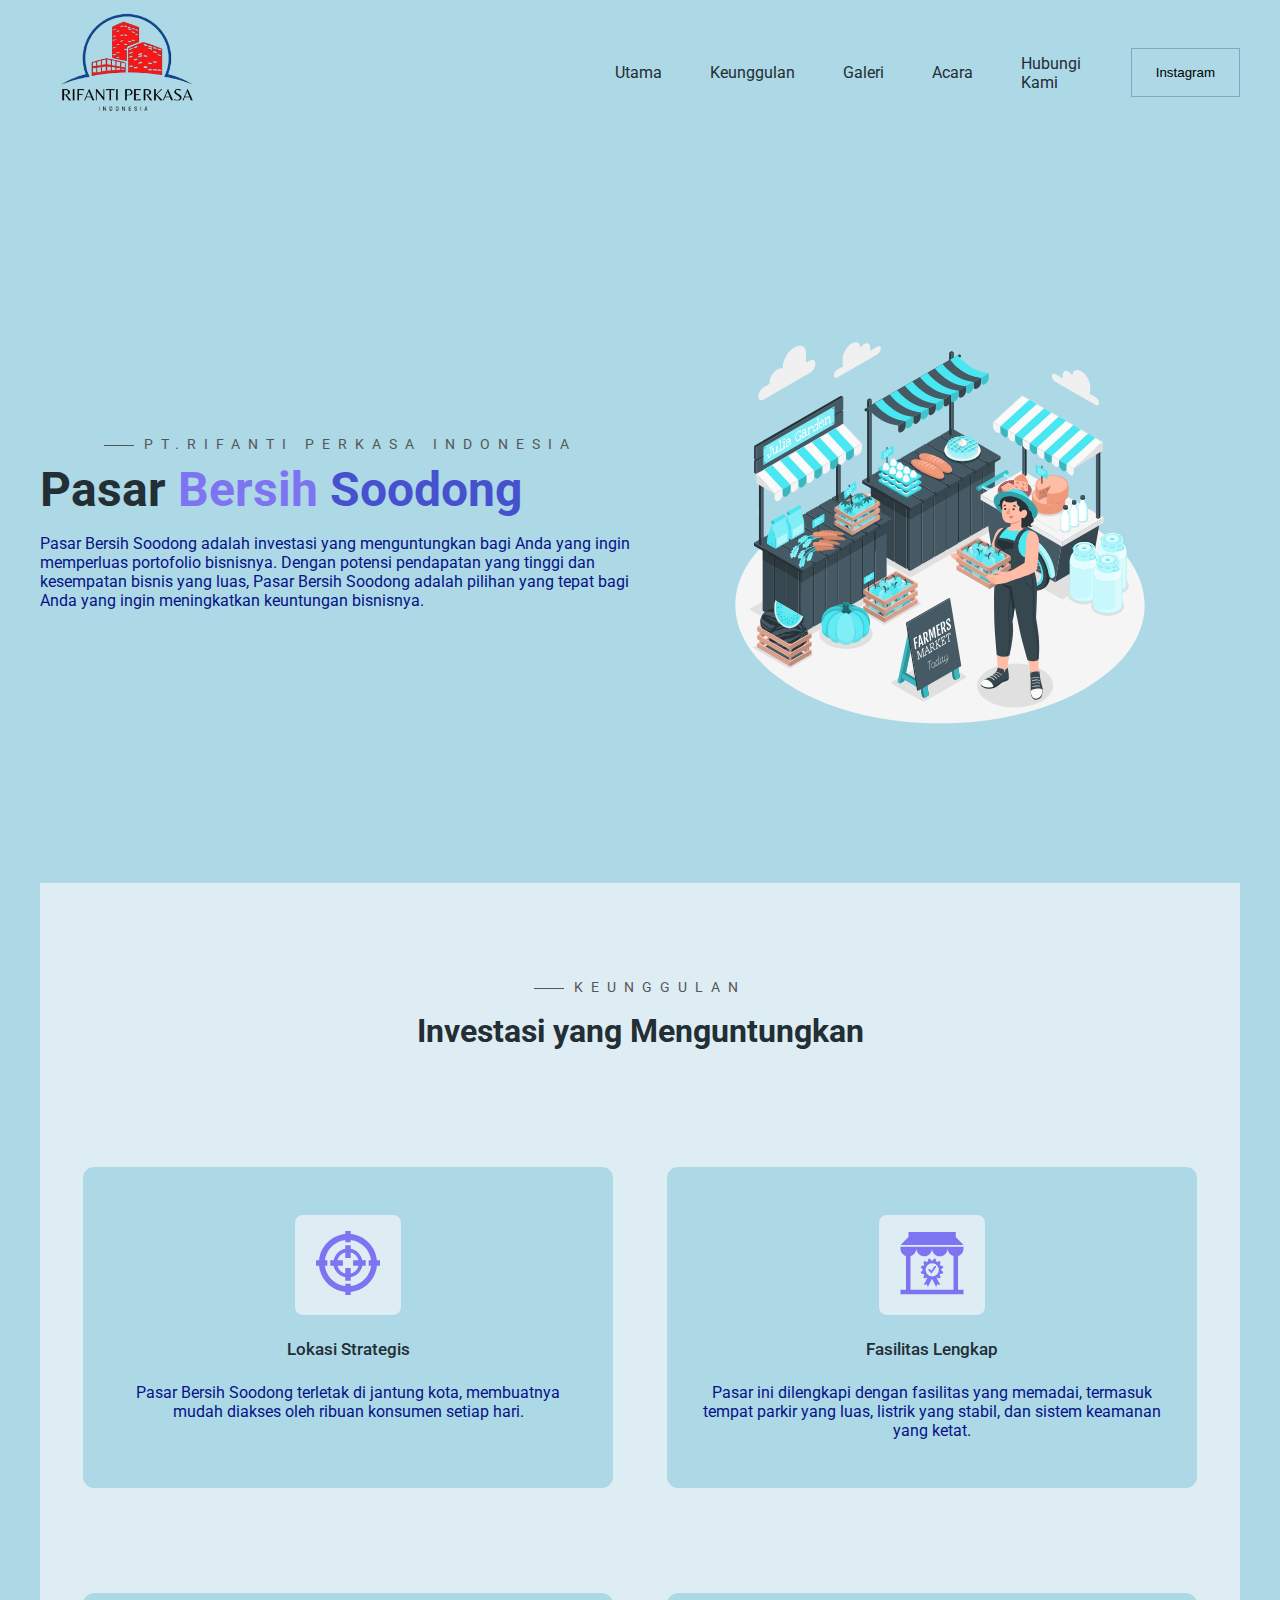
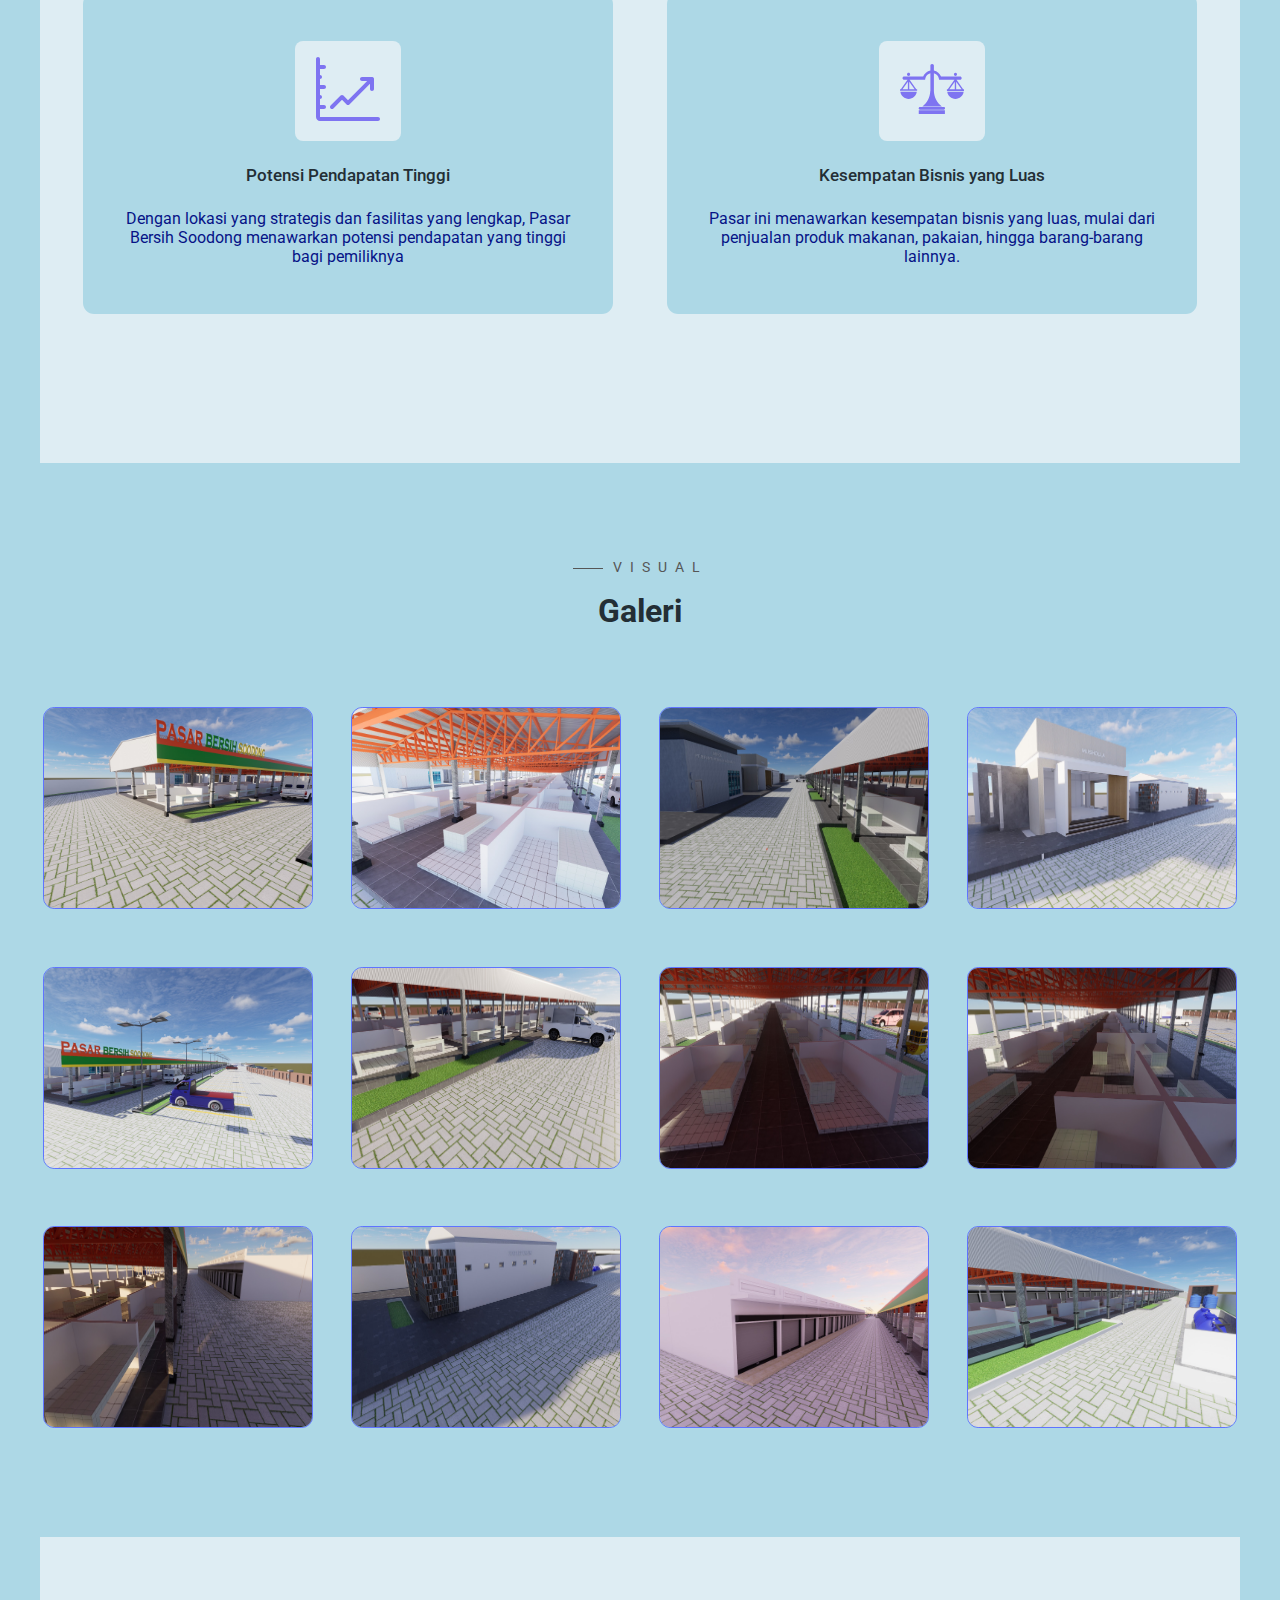
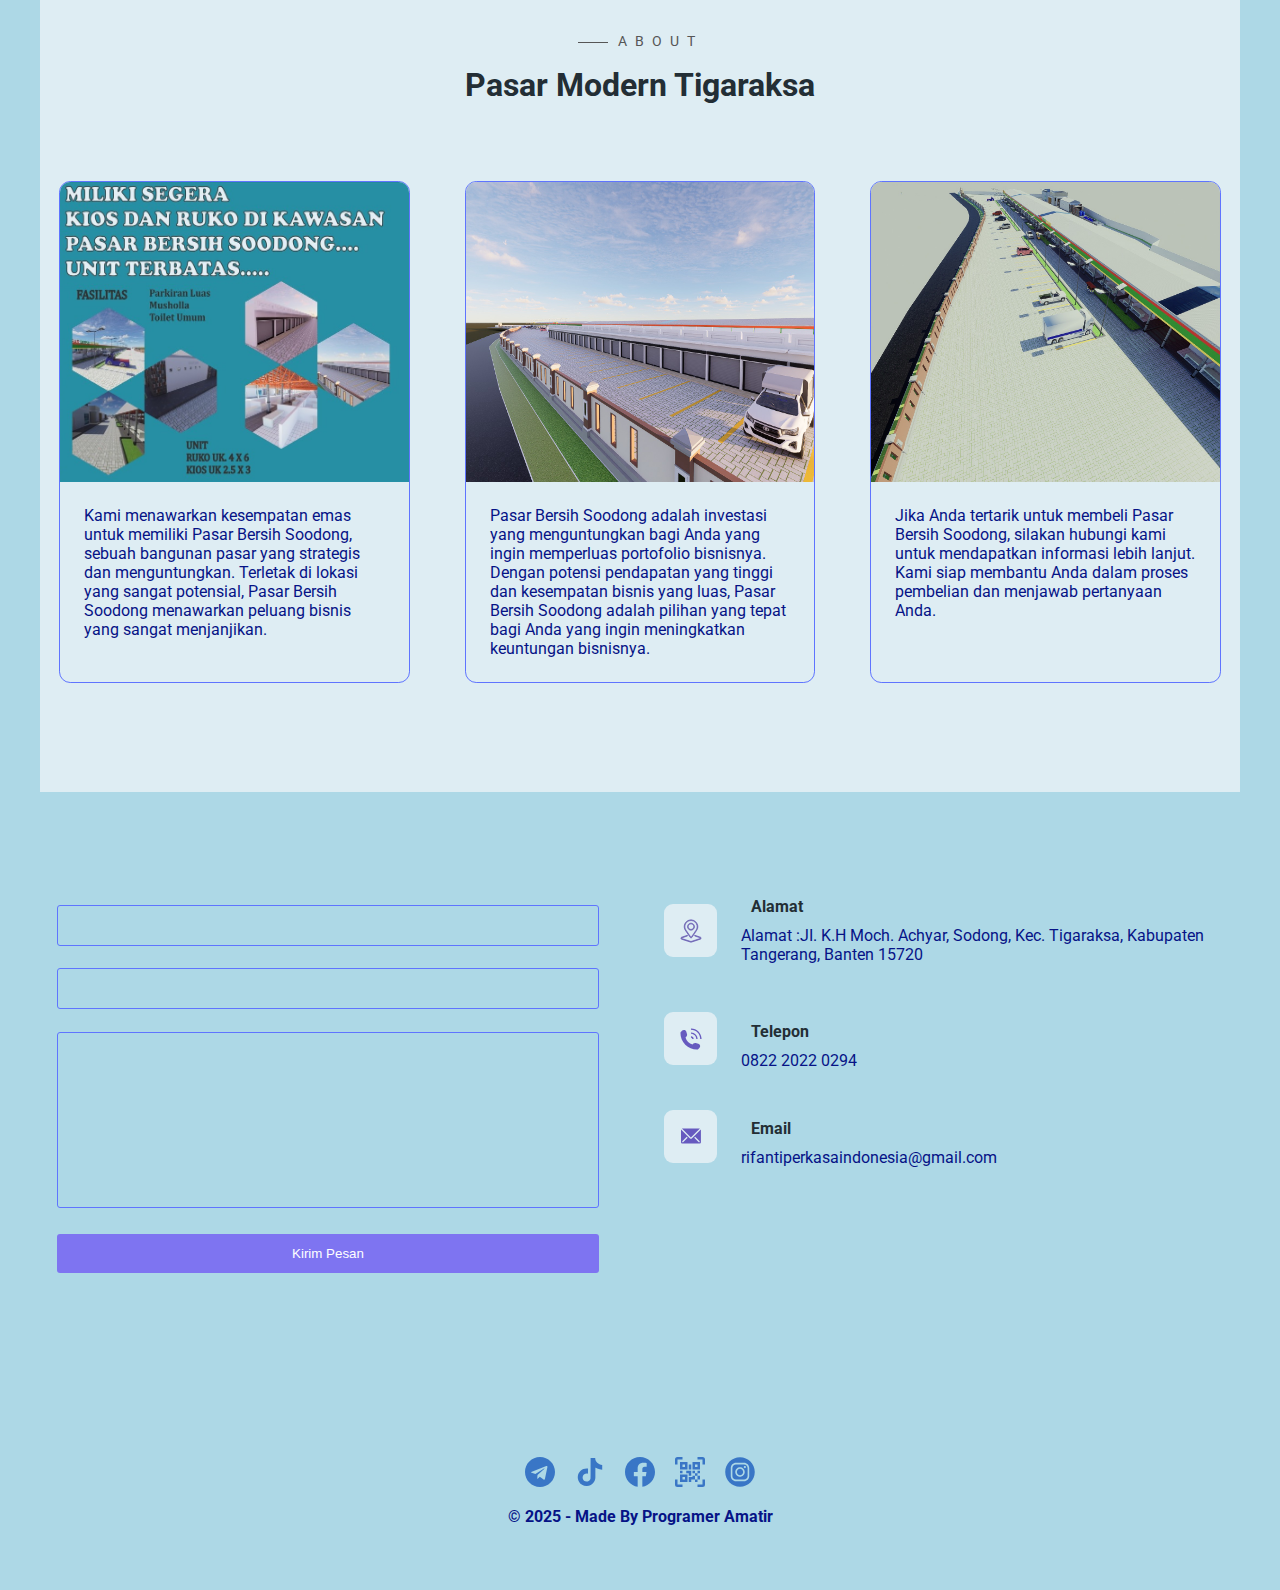
<file: index.html>
<!DOCTYPE html>
<html lang="en">

<head>
    <meta charset="UTF-8">
    <meta name="viewport" content="width=device-width, initial-scale=1.0">
    <meta http-equiv="X-UA-Compatible" content="IE=edge">
    <title>Rebuild</title>
    <link rel="stylesheet" href="styles/style.css">
    <link rel="stylesheet" href="styles/responsive.css">

    <link rel="preconnect" href="https://fonts.googleapis.com">
    <link rel="preconnect" href="https://fonts.gstatic.com" crossorigin>
    <link href="https://fonts.googleapis.com/css2?family=Roboto+Slab:wght@600&display=swap" rel="stylesheet">
</head>

<body>

    <!-- header -->

    <div class="main-container">
        <div class="nav">
            <div class="logo">
                <a href="">
                    <img src="images/logo_pmt.png" alt="">
                </a>
            </div>
            <nav class="menu">
                <ul>
                    <li><a href="#hero">Utama</a></li>
                    <li><a href="#services">Keunggulan</a></li>
                    <li><a href="#portfolios">Galeri</a></li>
                    <li><a href="#skills">Acara</a></li>
                    <li><a href="#contact">Hubungi Kami</a></li>
                    <li><a href="https://www.instagram.com/pencari_infooooo/" target="_blank"><button
                                class="btn">Instagram</button></a></li>

                </ul>
            </nav>

            <div class="burger">
                <div class="line-1"></div>
                <div class="line-2"></div>
                <div class="line-3"></div>
            </div>
        </div>
        <!-- Ahir header -->

        <!-- hero -->
        <section id="hero">
            <div class="hero-left">
                <h5 class="pre-title"> PT.Rifanti Perkasa Indonesia </h5>
                <h1 class="hero-name">Pasar <span class="sub-hero-name">Bersih</span> <span
                        class="sub-hero-name2">Soodong</span></h1>
                <p>
                    Pasar Bersih Soodong adalah investasi yang menguntungkan bagi Anda yang ingin memperluas
                    portofolio bisnisnya. Dengan potensi pendapatan yang tinggi dan kesempatan bisnis yang luas, Pasar
                    Bersih
                    Soodong adalah pilihan yang tepat bagi Anda yang ingin meningkatkan keuntungan bisnisnya.
                </p>
            </div>
            <div class="hero-right">
                <img src="images/market-amico.svg" alt="">
            </div>
        </section>

        <!-- hero -->

        <!-- Services -->
        <section id="services">
            <div class="services main-container">
                <h3 class="pre-title">Keunggulan</h3>
                <h1 class="section-title services-title">Investasi yang Menguntungkan</h1>

                <div class="grid-3">
                    <div class="service">
                        <div class="service-icon">
                            <svg height="64px" width="64px" version="1.1" id="_x32_" xmlns="http://www.w3.org/2000/svg"
                                xmlns:xlink="http://www.w3.org/1999/xlink" viewBox="0 0 512 512" xml:space="preserve"
                                fill="#7e74f1">
                                <g id="SVGRepo_bgCarrier" stroke-width="0"></g>
                                <g id="SVGRepo_tracerCarrier" stroke-linecap="round" stroke-linejoin="round"></g>
                                <g id="SVGRepo_iconCarrier">
                                    <style type="text/css">
                                        .st0 {
                                            fill: #7e74f1;
                                        }
                                    </style>
                                    <g>
                                        <path class="st0"
                                            d="M277.785,370.582c46.892-8.902,83.894-45.906,92.797-92.797h27.422v-43.574h-27.422 c-8.9-46.894-45.902-83.894-92.797-92.797v-27.422h-43.574v27.426c-46.89,8.898-83.894,45.902-92.795,92.793h-27.422v43.574h27.424 c8.9,46.89,45.902,83.894,92.793,92.793v27.426h43.574V370.582z M234.211,296.934v43.859c-30.822-7.93-55.078-32.184-63.008-63.008 h43.859v-43.574h-43.859c7.93-30.824,32.184-55.078,63.008-63.008v43.859h43.574v-43.859c30.824,7.93,55.08,32.184,63.01,63.008 h-43.859v43.574h43.857c-7.93,30.824-32.185,55.078-63.008,63.008v-43.859H234.211z">
                                        </path>
                                        <path class="st0"
                                            d="M487.344,234.211C476.988,123.426,388.57,35.008,277.785,24.656V0h-43.574v24.656 C123.426,35.008,35.01,123.426,24.656,234.211H0v43.574h24.656C35.01,388.57,123.426,476.988,234.211,487.34V512h43.574v-24.66 c110.785-10.352,199.203-98.77,209.558-209.555H512v-43.574H487.344z M234.211,421.219v19.668 C148.924,430.898,81.1,363.074,71.109,277.785h19.67v-43.574h-19.67c9.99-85.289,77.815-153.113,163.102-163.102v19.668h43.574 V71.109c85.289,9.988,153.113,77.813,163.104,163.102h-19.67v43.574h19.67c-9.99,85.289-77.814,153.113-163.104,163.102v-19.668 H234.211z">
                                        </path>
                                    </g>
                                </g>
                            </svg>
                        </div>
                        <h4>Lokasi Strategis</h4>
                        <p>
                            Pasar Bersih Soodong terletak di jantung kota, membuatnya
                            mudah diakses oleh ribuan konsumen setiap hari.
                        </p>
                    </div>

                    <div class="service">
                        <div class="service-icon">
                            <svg fill="#7e74f1" version="1.1" id="Layer_1" xmlns="http://www.w3.org/2000/svg"
                                xmlns:xlink="http://www.w3.org/1999/xlink" width="64px" height="64px"
                                viewBox="0 0 256 253" enable-background="new 0 0 256 253" xml:space="preserve">
                                <g id="SVGRepo_bgCarrier" stroke-width="0"></g>
                                <g id="SVGRepo_tracerCarrier" stroke-linecap="round" stroke-linejoin="round"></g>
                                <g id="SVGRepo_iconCarrier">
                                    <path
                                        d="M143.913,143.858l-18.104,25.013l-11.577-12.578c-1.286-1.429-1.239-3.573,0.143-4.955c1.429-1.286,3.573-1.239,4.955,0.143 l5.86,6.337l13.054-18.009c1.143-1.525,3.287-1.953,4.907-0.81C144.675,140.094,145.056,142.333,143.913,143.858z M171.451,161.486 c2.382,2.287,1.286,6.289-1.858,7.051l-10.958,2.811l3.097,10.863c0.858,3.144-2.096,6.051-5.193,5.193l-10.672-3.049l15.246,30.349 l-12.721-3.621l-3.526,11.768L128,189.214l-16.866,33.636l-3.526-11.768l-12.721,3.621l15.246-30.349l-10.672,3.049 c-3.144,0.858-6.051-2.096-5.193-5.193l3.097-10.863l-10.958-2.811c-3.144-0.762-4.24-4.764-1.858-7.051l8.004-7.861l-8.052-7.861 c-2.382-2.287-1.286-6.289,1.858-7.051l10.958-2.811l-3.097-10.863c-0.858-3.144,2.096-6.051,5.193-5.193l10.863,3.097l2.811-10.958 c0.762-3.144,4.86-4.193,7.051-1.858l7.861,8.099l7.861-8.099c2.239-2.382,6.289-1.239,7.051,1.858l2.811,10.958l10.863-3.097 c3.144-0.858,6.051,2.096,5.193,5.193l-3.097,10.863l10.958,2.811c3.144,0.762,4.24,4.764,1.858,7.051l-8.052,7.861L171.451,161.486 z M155.3,153.624c0-14.579-11.863-26.347-26.347-26.347c-14.579,0-26.347,11.816-26.347,26.394s11.768,26.347,26.347,26.347 S155.3,168.203,155.3,153.624z M2,69c0,13.678,9.625,25.302,22,29.576V233H2v18h252v-18h-22V98.554 c12.89-3.945,21.699-15.396,22-29.554v-8H2V69z M65.29,68.346c0,6.477,6.755,31.47,31.727,31.47 c21.689,0,31.202-19.615,31.202-31.47c0,11.052,7.41,31.447,31.464,31.447c21.733,0,31.363-20.999,31.363-31.447 c0,14.425,9.726,26.416,22.954,30.154V233H42V98.594C55.402,94.966,65.29,82.895,65.29,68.346z M222.832,22H223V2H34v20L2,54h252 L222.832,22z">
                                    </path>
                                </g>
                            </svg>
                        </div>
                        <h4>Fasilitas Lengkap</h4>
                        <p>
                            Pasar ini dilengkapi dengan fasilitas yang memadai, termasuk
                            tempat parkir yang luas, listrik yang stabil, dan sistem keamanan yang ketat.
                        </p>
                    </div>
                </div>

                <div class="grid-3">
                    <div class="service">
                        <div class="service-icon">
                            <svg fill="#7e74f1" version="1.1" id="Ebene_1" xmlns="http://www.w3.org/2000/svg"
                                xmlns:xlink="http://www.w3.org/1999/xlink" width="64px" height="64px"
                                viewBox="0 0 64 64" enable-background="new 0 0 64 64" xml:space="preserve">
                                <g id="SVGRepo_bgCarrier" stroke-width="0"></g>
                                <g id="SVGRepo_tracerCarrier" stroke-linecap="round" stroke-linejoin="round"></g>
                                <g id="SVGRepo_iconCarrier">
                                    <g>
                                        <path
                                            d="M62,60H4v-8h4c1.104,0,2-0.896,2-2s-0.896-2-2-2H4v-6c1.104,0,2-0.896,2-2s-0.896-2-2-2v-6h4c1.104,0,2-0.896,2-2 s-0.896-2-2-2H4v-6c1.104,0,2-0.896,2-2s-0.896-2-2-2v-6h4c1.104,0,2-0.896,2-2S9.104,8,8,8H4V2c0-1.104-0.896-2-2-2S0,0.896,0,2 v58c0,2.206,1.794,4,4,4h58c1.104,0,2-0.896,2-2S63.104,60,62,60z">
                                        </path>
                                        <path
                                            d="M56,34c1.104,0,2-0.896,2-2V22c0-0.131-0.014-0.263-0.039-0.392c-0.013-0.06-0.035-0.115-0.052-0.173 c-0.02-0.067-0.035-0.135-0.062-0.2c-0.029-0.068-0.068-0.131-0.104-0.195c-0.027-0.05-0.049-0.102-0.08-0.148 c-0.147-0.22-0.336-0.408-0.556-0.556c-0.047-0.031-0.099-0.053-0.148-0.08c-0.064-0.035-0.127-0.074-0.195-0.104 c-0.065-0.026-0.133-0.042-0.2-0.062c-0.058-0.017-0.113-0.039-0.173-0.052C56.263,20.014,56.131,20,56,20H46c-1.104,0-2,0.896-2,2 s0.896,2,2,2h5.172L32,43.172l-4.586-4.586c-0.781-0.781-2.047-0.781-2.828,0l-10,10c-0.781,0.781-0.781,2.047,0,2.828 C14.977,51.805,15.488,52,16,52s1.023-0.195,1.414-0.586L26,42.828l4.586,4.586c0.781,0.781,2.047,0.781,2.828,0L54,26.828V32 C54,33.104,54.896,34,56,34z">
                                        </path>
                                    </g>
                                </g>
                            </svg>
                        </div>
                        <h4>Potensi Pendapatan Tinggi</h4>
                        <p>
                            Dengan lokasi yang strategis dan fasilitas yang lengkap, Pasar Bersih Soodong
                            menawarkan potensi pendapatan yang tinggi bagi pemiliknya
                        </p>
                    </div>

                    <div class="service">
                        <div class="service-icon">
                            <svg width="64px" height="64px" viewBox="0 -143 1310 1310" fill="#7e74f1" class="icon"
                                version="1.1" xmlns="http://www.w3.org/2000/svg">
                                <g id="SVGRepo_bgCarrier" stroke-width="0"></g>
                                <g id="SVGRepo_tracerCarrier" stroke-linecap="round" stroke-linejoin="round"></g>
                                <g id="SVGRepo_iconCarrier">
                                    <path
                                        d="M64 672c32.42752 28.16 69.97248 42.24 112.64 42.24s79.78752-14.08 111.36-42.24S337.92 608.42752 343.04 565.76H7.68c5.12 42.66752 23.89248 78.08 56.32 106.24zM896 880.64H407.04c-6.82752 0-12.8 2.56-17.92 7.68s-7.68 11.52-7.68 19.2 2.56 14.08 7.68 19.2 11.09248 7.68 17.92 7.68h488.96c17.06752 0 25.6-8.96 25.6-26.88s-8.53248-26.88-25.6-26.88zM384 947.2h535.04v76.8H384zM1022.72 672c31.57248 28.16 68.69248 42.24 111.36 42.24s80.21248-14.08 112.64-42.24 51.2-63.57248 56.32-106.24H967.68c5.12 42.66752 23.46752 78.08 55.04 106.24zM1292.8 514.56l-135.68-189.44h71.68c10.24 0 18.34752-3.41248 24.32-10.24s8.96-14.50752 8.96-23.04-2.98752-16.21248-8.96-23.04-14.08-10.24-24.32-10.24H839.68c-11.94752-30.72-30.72-57.6-56.32-80.64S727.89248 140.8 693.76 135.68V33.28c0-8.53248-3.41248-16.21248-10.24-23.04s-14.50752-10.24-23.04-10.24h-7.68c-8.53504 0-15.79008 3.41248-21.76 10.24-5.97248 6.82752-8.96 14.50752-8.96 23.04v102.4c-34.13248 5.12-64.42752 19.2-90.88 42.24S485.54752 227.84 473.6 258.56H84.48c-8.53248 0-16.21248 3.41248-23.04 10.24s-10.24 14.50752-10.24 23.04 3.41248 16.21248 10.24 23.04 14.50752 10.24 23.04 10.24h69.12L17.92 514.56H0v33.28h350.72v-33.28h-17.92l-135.68-189.44h317.44c0-6.82752 0.85248-14.50752 2.56-23.04 1.70752-3.41248 2.56-5.97248 2.56-7.68 5.12-25.6 17.06752-47.78752 35.84-66.56s40.96-31.57248 66.56-38.4v360.96h-2.56c-1.70752 64.85248-17.06752 125.44-46.08 181.76s-67.41248 101.54752-115.2 135.68h399.36c-49.49248-34.13248-88.74752-79.36-117.76-135.68s-44.37248-116.90752-46.08-181.76V189.44c23.89504 6.82752 45.23008 19.62752 64 38.4 18.77248 18.77248 30.72 40.96 35.84 66.56 1.70752 1.70752 2.56 4.26752 2.56 7.68 1.70752 8.53248 2.56 16.21248 2.56 23.04h314.88l-135.68 189.44h-17.92v35.84h350.72v-35.84h-17.92z m-1131.52 0H51.2l110.08-151.04v151.04z m138.24 0H189.44v-151.04l110.08 151.04z m821.76 0h-110.08l110.08-151.04v151.04z m28.16 0v-151.04l110.08 151.04h-110.08zM175.36 245.76c9.38752 0 17.06752-2.98752 23.04-8.96s8.96-13.65248 8.96-23.04-2.98752-17.06752-8.96-23.04-13.65248-8.96-23.04-8.96-17.06752 2.98752-23.04 8.96-8.96 13.65248-8.96 23.04 2.98752 17.06752 8.96 23.04 13.65248 8.96 23.04 8.96zM1135.36 245.76c9.38752 0 17.06752-3.41248 23.04-10.24s8.96-14.50752 8.96-23.04-2.98752-16.21248-8.96-23.04-13.65248-10.24-23.04-10.24-17.06752 3.41248-23.04 10.24-8.96 14.50752-8.96 23.04 2.98752 16.21248 8.96 23.04 13.65248 10.24 23.04 10.24z">
                                    </path>
                                </g>
                            </svg>
                        </div>
                        <h4>Kesempatan Bisnis yang Luas</h4>
                        <p>
                            Pasar ini menawarkan kesempatan bisnis yang luas,
                            mulai dari penjualan produk makanan, pakaian, hingga barang-barang lainnya.
                        </p>
                    </div>
                </div>
            </div>
        </section>
        <!-- End Services -->

        <!-- Products -->
        <section id="portfolios">
            <div class="portfolios main-container">
                <h3 class="pre-title">Visual</h3>
                <h1 class="section-title">Galeri</h1>

                <div class="grid-3">
                    <div class="portfolio">
                        <div class="portfolio-cover">
                            <img src="./images/pasar1.jpeg" alt="Produk1">
                        </div>
                    </div>

                    <div class="portfolio">
                        <div class="portfolio-cover">
                            <img src="./images/pasar2.jpeg" alt="Produk1">
                        </div>
                    </div>

                    <div class="portfolio">
                        <div class="portfolio-cover">
                            <img src="./images/pasar3.jpeg" alt="Produk1">
                        </div>
                    </div>

                    <div class="portfolio">
                        <div class="portfolio-cover">
                            <img src="./images/pasar4.jpeg" alt="Produk1">
                        </div>
                    </div>

                    <div class="portfolio">
                        <div class="portfolio-cover">
                            <img src="./images/pasar5.jpeg" alt="Produk1">
                        </div>
                    </div>

                    <div class="portfolio">
                        <div class="portfolio-cover">
                            <img src="./images/pasar6.jpeg" alt="Produk1">
                        </div>
                    </div>

                    <div class="portfolio">
                        <div class="portfolio-cover">
                            <img src="./images/pasar7.jpeg" alt="Produk1">
                        </div>
                    </div>

                    <div class="portfolio">
                        <div class="portfolio-cover">
                            <img src="./images/pasar8.jpeg" alt="Produk1">
                        </div>
                    </div>

                    <div class="portfolio">
                        <div class="portfolio-cover">
                            <img src="./images/pasar9.jpeg" alt="Produk1">
                        </div>
                    </div>

                    <div class="portfolio">
                        <div class="portfolio-cover">
                            <img src="./images/pasar10.jpeg" alt="Produk1">
                        </div>
                    </div>

                    <div class="portfolio">
                        <div class="portfolio-cover">
                            <img src="./images/pasar11.jpeg" alt="Produk1">
                        </div>
                    </div>

                    <div class="portfolio">
                        <div class="portfolio-cover">
                            <img src="./images/pasar12.jpeg" alt="Produk1">
                        </div>
                    </div>
                </div>
            </div>

        </section>

        <!-- End of products -->

        <!-- Skill -->


        <!-- Products -->
        <section id="portfolios2"> 
            <div class="portfolios main-container">
                <h3 class="pre-title">About</h3>
                <h1 class="section-title">Pasar Modern Tigaraksa</h1>
                
                <div class="grid-3-2">
                    <div class="portfolio-2">
                        <div class="portfolio-cover-2">
                            <img src="./images/tambahan.jpeg" alt="Produk1">
                        </div>
        
                        <div class="portfolio-info-2">
                            <p>
                                Kami menawarkan kesempatan emas untuk memiliki Pasar Bersih Soodong, sebuah bangunan pasar yang strategis dan menguntungkan. Terletak di lokasi yang sangat potensial, 
                                Pasar Bersih Soodong menawarkan peluang bisnis yang sangat menjanjikan.
                            </p>
                        </div>
                    </div>

                    <div class="portfolio-2">
                        <div class="portfolio-cover-2">
                            <img src="./images/pasar13.jpeg" alt="Produk1">
                        </div>
        
                        <div class="portfolio-info-2">
                            <p>
                                Pasar Bersih Soodong adalah investasi yang menguntungkan bagi Anda yang ingin memperluas portofolio 
                                bisnisnya. Dengan potensi pendapatan yang tinggi dan kesempatan bisnis yang luas, Pasar Bersih
                                 Soodong adalah pilihan yang tepat bagi Anda yang ingin meningkatkan keuntungan bisnisnya.
                            </p>
                        </div>
                    </div>

                    <div class="portfolio-2">
                        <div class="portfolio-cover-2">
                            <img src="./images/pasar14.jpeg" alt="Produk1">
                        </div>
        
                        <div class="portfolio-info-2">
                            <p>
                                Jika Anda tertarik untuk membeli Pasar Bersih Soodong, silakan hubungi kami untuk mendapatkan informasi lebih 
                                lanjut. Kami siap membantu Anda dalam proses pembelian dan menjawab pertanyaan Anda.
                            </p>
                        </div>
                    </div>
                </div>
            </div>
        
        </section>
        <!-- End of skill -->

        <!-- Kontak -->

        <section id="contact">
            <div class="contact main-container">
                <div class="contact-left">
                    <form class="contact-form" action="https://formspree.io/f/xeoovory" method="post">
                        <div>
                            <input type="text" placeholder="Nama" name="name">
                        </div>
                        <div>
                            <input type="email" id="email" placeholder="Email" name="email">
                        </div>
                        <div>
                            <textarea name="message" id="message" placeholder="Kritik dan saran" cols="30"
                                rows="10"></textarea>
                        </div>
                        <div>
                            <button class="btn-submit">Kirim Pesan</button>
                        </div>
                    </form>
                </div>
                <div class="contact-right">
                    <div class="contact-item">
                        <a
                            href="https://maps.app.goo.gl/ip39zD3ounaMBzPi8">
                            <div class="contact-item-icon lokasi">
                                <svg version="1.1" id="Layer_1" xmlns="http://www.w3.org/2000/svg"
                                    xmlns:xlink="http://www.w3.org/1999/xlink" width="30px" height="30px"
                                    viewBox="-6.96 -6.96 42.92 42.92" enable-background="new 0 0 29 32"
                                    xml:space="preserve" fill="#665abf" stroke="#665abf">
                                    <g id="SVGRepo_bgCarrier" stroke-width="0"></g>
                                    <g id="SVGRepo_tracerCarrier" stroke-linecap="round" stroke-linejoin="round"></g>
                                    <g id="SVGRepo_iconCarrier">
                                        <g>
                                            <path fill="#808184"
                                                d="M1.045,27.731l13.303,4.245C14.397,31.992,14.449,32,14.5,32c0.053,0,0.106-0.009,0.157-0.025l13.312-4.407 C28.595,27.36,29,26.803,29,26.145s-0.404-1.218-1.03-1.425l-7.733-2.56c-0.264-0.09-0.545,0.056-0.632,0.317 c-0.087,0.263,0.055,0.545,0.317,0.632l7.733,2.56C27.975,25.775,28,26.06,28,26.145c0,0.084-0.025,0.368-0.344,0.474 l-13.159,4.356L1.35,26.778C1.029,26.676,1.001,26.392,1,26.307c-0.001-0.084,0.021-0.368,0.339-0.478l8.028-2.753 c0.261-0.089,0.4-0.374,0.311-0.635c-0.09-0.262-0.375-0.401-0.635-0.311l-8.028,2.753C0.392,25.097-0.007,25.659,0,26.317 S0.417,27.53,1.045,27.731z">
                                            </path>
                                            <path fill="#808184"
                                                d="M15.679,0.063C9.81-0.595,4.817,3.982,4.817,9.705c0,2.24,0.729,4.23,2.355,6.442l6.31,9.121 c0.249,0.359,0.658,0.574,1.096,0.574h0c0.441,0,0.853-0.218,1.098-0.577l4.173-5.993l2.344-3.568 c1.655-2.094,2.361-4.718,1.988-7.388C23.581,4.022,20.005,0.551,15.679,0.063z M21.382,15.12l-2.362,3.592l-4.168,5.986 c-0.089,0.13-0.222,0.145-0.274,0.145s-0.185-0.014-0.274-0.143l-6.318-9.133c-1.5-2.041-2.169-3.85-2.169-5.862 C5.817,4.905,9.734,1,14.548,1c0.335,0,0.675,0.019,1.018,0.058c3.88,0.437,7.086,3.548,7.624,7.397 C23.525,10.852,22.892,13.206,21.382,15.12z">
                                            </path>
                                            <path fill="#808184"
                                                d="M14.497,4.705c-2.757,0-5,2.243-5,5s2.243,5,5,5s5-2.243,5-5S17.253,4.705,14.497,4.705z M14.497,13.705 c-2.206,0-4-1.794-4-4s1.794-4,4-4s4,1.794,4,4S16.702,13.705,14.497,13.705z">
                                            </path>
                                        </g>
                                    </g>
                                </svg>
                            </div>
                        </a>
                        <div class="contact-item-detail">
                            <h4>Alamat</h4>
                            <p>Alamat :JI. K.H Moch. Achyar, Sodong, Kec. Tigaraksa, Kabupaten Tangerang, Banten 15720</p>
                        </div>
                    </div>

                    <div class="contact-item">
                        <a href="https://wa.me/+6282220220294">
                            <div class="contact-item-icon">
                                <svg width="30px" height="30px" viewBox="-215.04 -215.04 1454.08 1454.08" fill="#665abf"
                                    class="icon" version="1.1" xmlns="http://www.w3.org/2000/svg" stroke="#665abf">
                                    <g id="SVGRepo_bgCarrier" stroke-width="0"></g>
                                    <g id="SVGRepo_tracerCarrier" stroke-linecap="round" stroke-linejoin="round"></g>
                                    <g id="SVGRepo_iconCarrier">
                                        <path
                                            d="M924.979758 936.411451l-67.87396 67.873961c-12.125993 12.061993-47.623972 19.685988-48.685972 19.685988-214.869874 1.811999-421.737753-82.557952-573.765663-234.617863C82.192252 636.919627-2.273699 429.237748 0.0703 213.743875c0-0.126 7.781995-34.62398 19.875988-46.623973L87.820249 99.183942c24.905985-24.873985 72.589957-36.123979 105.995937-24.999985l14.311992 4.811997c33.40598 11.123993 68.30996 47.997972 77.559955 81.933952l34.18598 125.433926c9.279995 33.99998-3.187998 82.371952-28.061984 107.245937l-45.373973 45.373974c44.499974 164.933903 173.837898 294.243828 338.677801 338.803801l45.373974-45.373973c24.875985-24.875985 73.373957-37.311978 107.373937-28.061984l125.433926 34.24998c33.87398 9.187995 70.747959 44.059974 81.935952 77.495955l4.749997 14.311991c11.119993 33.44198-0.128 81.127952-25.003985 106.001938zM575.989963 511.9857h63.997962c0-70.685959-57.309966-127.995925-127.995925-127.995925v63.997963c35.279979 0 63.997963 28.747983 63.997963 63.997962z m255.99185 0c0-176.745896-143.245916-319.991813-319.989813-319.991812v63.999962c141.183917 0 255.99185 114.871933 255.99185 255.99185h63.997963zM511.992 0v63.997963c246.991855 0 447.985738 200.993882 447.985738 447.987737h63.997962C1023.9757 229.243866 794.733834 0 511.992 0z">
                                        </path>
                                    </g>
                                </svg>
                            </div>
                        </a>
                        <div class="contact-item-detail">
                            <h4>Telepon</h4>
                            <p>0822 2022 0294</p>
                        </div>
                    </div>


                    <div class="contact-item">
                        <a href="https://mail.google.com/mail/">
                            <div class="contact-item-icon">
                                <svg fill="#665abf" width="30px" height="30px" viewBox="-6.12 -6.12 48.24 48.24"
                                    version="1.1" preserveAspectRatio="xMidYMid meet" xmlns="http://www.w3.org/2000/svg"
                                    xmlns:xlink="http://www.w3.org/1999/xlink">
                                    <g id="SVGRepo_bgCarrier" stroke-width="0"></g>
                                    <g id="SVGRepo_tracerCarrier" stroke-linecap="round" stroke-linejoin="round"></g>
                                    <g id="SVGRepo_iconCarrier">
                                        <title>email-solid</title>
                                        <path class="clr-i-solid clr-i-solid-path-1"
                                            d="M32.33,6a2,2,0,0,0-.41,0h-28a2,2,0,0,0-.53.08L17.84,20.47Z"></path>
                                        <path class="clr-i-solid clr-i-solid-path-2"
                                            d="M33.81,7.39,19.25,21.89a2,2,0,0,1-2.82,0L2,7.5a2,2,0,0,0-.07.5V28a2,2,0,0,0,2,2h28a2,2,0,0,0,2-2V8A2,2,0,0,0,33.81,7.39ZM5.3,28H3.91V26.57l7.27-7.21,1.41,1.41Zm26.61,0H30.51l-7.29-7.23,1.41-1.41,7.27,7.21Z">
                                        </path>
                                        <rect x="0" y="0" width="36" height="36" fill-opacity="0"></rect>
                                    </g>
                                </svg>
                            </div>
                        </a>
                        <div class="contact-item-detail">
                            <h4>Email</h4>
                            <p>rifantiperkasaindonesia@gmail.com</p>
                        </div>
                    </div>

        </section>

        <!-- End of Kontak -->

        <!-- footer -->

        <footer>
            <div class="footer-icons">
                <a href="https://web.telegram.org/">
                    <svg fill="#3976c6" width="30px" height="30px" viewBox="0 0 24.00 24.00"
                        xmlns="http://www.w3.org/2000/svg" stroke="#3976c6" stroke-width="0.00024000000000000003">
                        <g id="SVGRepo_bgCarrier" stroke-width="0"></g>
                        <g id="SVGRepo_tracerCarrier" stroke-linecap="round" stroke-linejoin="round"></g>
                        <g id="SVGRepo_iconCarrier">
                            <path
                                d="m12 0c-6.627 0-12 5.373-12 12s5.373 12 12 12 12-5.373 12-12c0-6.627-5.373-12-12-12zm5.894 8.221-1.97 9.28c-.145.658-.537.818-1.084.508l-3-2.21-1.446 1.394c-.14.18-.357.295-.6.295-.002 0-.003 0-.005 0l.213-3.054 5.56-5.022c.24-.213-.054-.334-.373-.121l-6.869 4.326-2.96-.924c-.64-.203-.658-.64.135-.954l11.566-4.458c.538-.196 1.006.128.832.941z">
                            </path>
                        </g>
                    </svg>
                </a>
                <a href="https://www.tiktok.com/">
                    <svg fill="#3976c6" width="30px" height="30px" viewBox="0 0 32 32" version="1.1"
                        xmlns="http://www.w3.org/2000/svg">
                        <g id="SVGRepo_bgCarrier" stroke-width="0"></g>
                        <g id="SVGRepo_tracerCarrier" stroke-linecap="round" stroke-linejoin="round"></g>
                        <g id="SVGRepo_iconCarrier">
                            <title>tiktok</title>
                            <path
                                d="M16.656 1.029c1.637-0.025 3.262-0.012 4.886-0.025 0.054 2.031 0.878 3.859 2.189 5.213l-0.002-0.002c1.411 1.271 3.247 2.095 5.271 2.235l0.028 0.002v5.036c-1.912-0.048-3.71-0.489-5.331-1.247l0.082 0.034c-0.784-0.377-1.447-0.764-2.077-1.196l0.052 0.034c-0.012 3.649 0.012 7.298-0.025 10.934-0.103 1.853-0.719 3.543-1.707 4.954l0.020-0.031c-1.652 2.366-4.328 3.919-7.371 4.011l-0.014 0c-0.123 0.006-0.268 0.009-0.414 0.009-1.73 0-3.347-0.482-4.725-1.319l0.040 0.023c-2.508-1.509-4.238-4.091-4.558-7.094l-0.004-0.041c-0.025-0.625-0.037-1.25-0.012-1.862 0.49-4.779 4.494-8.476 9.361-8.476 0.547 0 1.083 0.047 1.604 0.136l-0.056-0.008c0.025 1.849-0.050 3.699-0.050 5.548-0.423-0.153-0.911-0.242-1.42-0.242-1.868 0-3.457 1.194-4.045 2.861l-0.009 0.030c-0.133 0.427-0.21 0.918-0.21 1.426 0 0.206 0.013 0.41 0.037 0.61l-0.002-0.024c0.332 2.046 2.086 3.59 4.201 3.59 0.061 0 0.121-0.001 0.181-0.004l-0.009 0c1.463-0.044 2.733-0.831 3.451-1.994l0.010-0.018c0.267-0.372 0.45-0.822 0.511-1.311l0.001-0.014c0.125-2.237 0.075-4.461 0.087-6.698 0.012-5.036-0.012-10.060 0.025-15.083z">
                            </path>
                        </g>
                    </svg>
                </a>
                <a href="https://www.facebook.com/">
                    <svg fill="#3976c6" width="30px" height="30px" viewBox="0 0 32.00 32.00"
                        xmlns="http://www.w3.org/2000/svg">
                        <g id="SVGRepo_bgCarrier" stroke-width="0"></g>
                        <g id="SVGRepo_tracerCarrier" stroke-linecap="round" stroke-linejoin="round"></g>
                        <g id="SVGRepo_iconCarrier">
                            <path
                                d="M32 16c0-8.839-7.167-16-16-16-8.839 0-16 7.161-16 16 0 7.984 5.849 14.604 13.5 15.803v-11.177h-4.063v-4.625h4.063v-3.527c0-4.009 2.385-6.223 6.041-6.223 1.751 0 3.584 0.312 3.584 0.312v3.937h-2.021c-1.984 0-2.604 1.235-2.604 2.5v3h4.437l-0.713 4.625h-3.724v11.177c7.645-1.199 13.5-7.819 13.5-15.803z">
                            </path>
                        </g>
                    </svg>
                </a>
                <a
                    href="https://qris.interactive.co.id/homepage/?gad_source=1&gclid=CjwKCAiAtYy9BhBcEiwANWQQL8GLP9quFXgk627OqkaZEWQKOMYN5WQvXLvAQFSZc9FF8gKrmrXKKxoC2Z8QAvD_BwE">
                    <svg fill="#3976c6" width="30px" height="30px" viewBox="0 0 24 24"
                        xmlns="http://www.w3.org/2000/svg">
                        <g id="SVGRepo_bgCarrier" stroke-width="0"></g>
                        <g id="SVGRepo_tracerCarrier" stroke-linecap="round" stroke-linejoin="round"></g>
                        <g id="SVGRepo_iconCarrier">
                            <path
                                d="M4,4h6v6H4V4M20,4v6H14V4h6M14,15h2V13H14V11h2v2h2V11h2v2H18v2h2v3H18v2H16V18H13v2H11V16h3V15m2,0v3h2V15H16M4,20V14h6v6H4M6,6V8H8V6H6M16,6V8h2V6H16M6,16v2H8V16H6M4,11H6v2H4V11m5,0h4v4H11V13H9V11m2-5h2v4H11V6M2,2V6H0V2A2,2,0,0,1,2,0H6V2H2M22,0a2,2,0,0,1,2,2V6H22V2H18V0h4M2,18v4H6v2H2a2,2,0,0,1-2-2V18H2m20,4V18h2v4a2,2,0,0,1-2,2H18V22Z">
                            </path>
                        </g>
                    </svg>
                </a>
                <a href="https://www.instagram.com/pencari_infooooo/">
                    <svg fill="#3976c6" version="1.1" id="Layer_1" xmlns="http://www.w3.org/2000/svg"
                        xmlns:xlink="http://www.w3.org/1999/xlink" width="30px" height="30px" viewBox="0 0 260 260"
                        enable-background="new 0 0 260 260" xml:space="preserve">
                        <g id="SVGRepo_bgCarrier" stroke-width="0"></g>
                        <g id="SVGRepo_tracerCarrier" stroke-linecap="round" stroke-linejoin="round"></g>
                        <g id="SVGRepo_iconCarrier">
                            <path
                                d="M164.58,64H95.42C78.1,64,64,78.1,64,95.42v69.16C64,181.9,78.1,196,95.42,196h69.16c17.32,0,31.42-14.1,31.42-31.42V95.42 C196,78.1,181.9,64,164.58,64z M130,171.1c-22.66,0-41.1-18.44-41.1-41.1s18.44-41.1,41.1-41.1s41.1,18.44,41.1,41.1 S152.66,171.1,130,171.1z M172.22,97.3c-5.3,0-9.6-4.3-9.6-9.61c0-5.3,4.3-9.6,9.6-9.6c5.31,0,9.61,4.3,9.61,9.6 C181.83,93,177.53,97.3,172.22,97.3z M130,102.9c-14.94,0-27.1,12.16-27.1,27.1s12.16,27.1,27.1,27.1s27.1-12.16,27.1-27.1 S144.94,102.9,130,102.9z M130,2C59.31,2,2,59.31,2,130s57.31,128,128,128s128-57.31,128-128S200.69,2,130,2z M210,164.58 c0,25.04-20.38,45.42-45.42,45.42H95.42C70.38,210,50,189.62,50,164.58V95.42C50,70.38,70.38,50,95.42,50h69.16 C189.62,50,210,70.38,210,95.42V164.58z">
                            </path>
                        </g>
                    </svg>
                </a>
            </div>
            <p class="footer-copyright"><b>&#169; 2025 - Made By Programer Amatir</b></p>
        </footer>

        <!-- End of footer -->

        <script src="./scripts/main.js"></script>
</body>

</html>
</file>
<file: styles/style.css>
@import url("https://fonts.googleapis.com/css2?family=Roboto:wght@300;400;500;700;900&display=swap");

:root {
  --primaryTextColor: #232e35; /* Untuk title atau judul */
  --secondaryTextColor: #656d72; /* Untuk text biasa seperti paragraph contohnya */

  --borderColor: #5f74ff;
  --lineColor: #d9d9d9; /* untuk line di pre-title */

  --primaryBackgroundColor: #fff;
  --secondaryBackgroundColor: #fbfbfb;
  --thirdBackgroundColor: #f5f3fe;

  --primaryIconColor: #7e74f1;
  --primaryIconColorHover: #5d51e8;
  --secondaryIconColor: #3768a7;

  --sectionPadding: 6rem 0;

  --itemBorderRadius: 0.7rem;
}

* {
  margin: 0;
  padding: 0;
  box-sizing: border-box;
  scroll-behavior: smooth;
}

body {
  font-family: "Roboto", sans-serif;
  background-color: lightblue;
  color: rgb(6, 19, 134);
}

h1,
h2,
h3,
h4,
h5,
h6,
strong {
  color: var(--primaryTextColor);
}
a {
  text-decoration: none;
}

/* Titles */
.section-title {
  margin: 1rem auto 4rem;
  font-size: 2rem;
  text-align: center;
}

.pre-title {
  text-transform: uppercase;
  letter-spacing: 0.5rem;
  color: rgb(86, 86, 86);
  position: relative;
  padding-left: 40px;
  width: fit-content;
  font-weight: 400;
  font-size: 0.9rem;
  text-align: center;
  margin: 0 auto;
}

.pre-title::before {
  content: "";
  width: 30px;
  height: 1px;
  background: rgb(86, 86, 86);
  position: absolute;
  display: block;
  left: 0;
  top: 50%;
  text-align: center;
}

/* Layouts */
.grid-3 {
  display: grid;
  /* grid-template-columns: 1fr 1fr 1fr; use this first, use code below when its time for explaining responsive design part */
  grid-template-columns: repeat(auto-fit, minmax(250px, 1fr));
  gap: 2rem;
}

.main-container {
    width: 1200px;
    margin: 0 auto;
  }
  
  @media screen and (max-width: 1200px) {
    .main-container {
      width: 90%;
    }
  }

  /* --- Logo and Navigation Menu --- */

  /* Logo */
.logo {
  display: flex;
  align-items: center;
  font-weight: 700;
  font-size: 2rem;
}

.logo img {
  width: 30%;
  height: auto;
  margin: -1.5rem 1% 0 1%;
}

.nav {
    display: flex;
    justify-content: space-between;
    padding: 2rem 0;
}
  
nav ul {
    list-style: none;
    display: flex;
    gap: 3rem;
    margin: 1rem 0;
}
/* Navigation Menu */
nav ul li {
    display: flex;
    align-items: center;
  }
  
  nav ul li a {
    color: var(--primaryTextColor);
  }

/* Buttons */
.btn {
    padding: 1rem 1.5rem;
    background: lightblue;
    border: 1.5px solid rgb(123, 172, 189);
    cursor: pointer;
    transition: 0.2s ease-in-out;
}
  
  .btn:hover {
    box-shadow: rgba(0, 0, 0, 0.18) 0px 3px 5px;
}

/* Burger */
.burger div {
    width: 25px;
    height: 2px;
    background-color: #000;
    margin: 7px;
    transition: all 0.8s;
    z-index: 99;
  }
  
  .burger {
    display: none;
    z-index: 99;
    position: fixed;
    top: 33px;
    right: 35px;
  }

  /* Hero Section */
#hero {
  height: 720px;
  display: grid;
  grid-template-columns: 1fr 1fr;
  /* We're not going to use automatic template columns, because we need to know when the columns is go below. So we can exchange the order of the element */
  align-items: center;
}

.hero-right img {
    width: 70%;
  }
  
  .hero-right {
    display: flex;
    justify-content: center;
  }

.hero-name {
  font-size: 3rem;
  font-weight: 700;
  margin: 0.5rem 0 1rem;
}

.sub-hero-name {
  color: var(--primaryIconColor) !important;
}

.sub-hero-name2 {
  color: rgb(70, 81, 206) !important;
}

/* Services Section */
#services {
  background-color: rgb(222, 237, 243);
  padding: var(--sectionPadding);
}

.services .pre-title {
  margin: 0 auto;
}

.services-title {
  text-align: center;
}

.services .grid-3 {
  padding: 2rem 2rem;
}

.service {
  padding: 3rem 2rem;
  text-align: center;
  background: lightblue;
  border-radius: var(--itemBorderRadius);
  margin: 1.3rem 0.7rem;
  transition: 0.3s ease-in-out;
}

.service:hover {
  box-shadow: rgba(0, 0, 0, 0.299) 0px 0px 25px;
  transform: scale(1.07);
}

.service h4 {
  margin: 1.5rem 0;
  font-weight: 500;
  font-size: 1.05rem;
}

.service-icon {
  background: rgb(222, 237, 243);
  width: fit-content;
  margin: 0 auto;
  padding: 1rem 1.3rem;
  border-radius: 0.5rem;
}

.service-icon svg {
  fill: var(--primaryIconColor);
}

/* Portfolios */
#portfolios {
  padding: var(--sectionPadding);
}

.portfolio {
  border-radius: var(--itemBorderRadius);
  overflow: hidden; /* supaya gambar yang diatas itu dia ngikut border radiusnya, karena yang dikasih border radius disini adalah div portfolio ini */
  border: 1px solid var(--borderColor);
  transition: 0.3s ease-in-out;
  margin: 0.8rem 0.2rem;
}



.portfolio:hover {
  box-shadow: rgba(0, 0, 0, 0.299) 0px 0px 35px;
  transform: scale(1.07);
}

.portfolio-cover {
  display: flex;
  justify-content: center;
  height: 200px;
}

.portfolio-cover img {
  width: 100%;
  height: auto;
  object-fit: fill;
}

.portfolio-cover video {
  width: fit-content;
  height: auto;
  object-fit: cover;
}

.portfolio iframe {
  width: fit-content;
  height: 100%;
  object-fit: cover;
}

.portfolio-info {
  padding: 1.5rem;
}

/* .portfolio-title {
  display: flex;
  justify-content: center;
  align-items: center;
  gap: 1rem;
  border: 1.5px solid var(--borderColor);
  padding: 0.4rem 1rem;
  color: var(--secondaryTextColor);
  margin: 2rem;
} */

.portfolio h4 {
  font-weight: 500;
  font-size: 1.05rem;
}

.portfolio-title a svg:hover {
  transform: scale(1.4);  
}

.portfolio-title a svg {
  transition: 0.2s ease-in-out;
}

.portfolio-tags {
  display: flex;
  gap: 1rem;
  margin: 1rem 0;
}

.portfolio-tags div {
  font-size: 0.9rem;
  border: 1px solid var(--borderColor);
  padding: 0.4rem 1rem;
  color: var(--secondaryTextColor);
}

/* portfolio 2 */
#portfolios2 {
  background-color: rgb(222, 237, 243);
  padding: var(--sectionPadding);
}

.grid-3-2 {
  display: grid;
  /* grid-template-columns: 1fr 1fr 1fr; use this first, use code below when its time for explaining responsive design part */
  grid-template-columns: repeat(auto-fit, minmax(250px, 1fr));
  gap: 1rem;
}

.portfolio-2 {
  border-radius: var(--itemBorderRadius);
  overflow: hidden; /* supaya gambar yang diatas itu dia ngikut border radiusnya, karena yang dikasih border radius disini adalah div portfolio ini */
  border: 1px solid var(--borderColor);
  transition: 0.3s ease-in-out;
  margin: 0.8rem 5%;
}

.portfolio-2:hover {
  box-shadow: rgba(0, 0, 0, 0.299) 0px 0px 35px;
  transform: scale(1.07);
}

.portfolio-cover-2 {
  display: flex;
  justify-content: center;
  height: 300px;
}

.portfolio-cover-2 img {
  width: 100%;
  height: auto;
  object-fit: fill;
}

.portfolio-info-2 {
  padding: 1.5rem;
}

/* end portfolio-2 */




/* Skills and Education */
#skills {
  padding: var(--sectionPadding);
  background: rgb(222, 237, 243);
}

.skills-grid {
  display: grid;
  grid-template-columns: repeat(auto-fit, minmax(350px, 1fr));
  gap: 3rem
}

.education {
  display: flex;
  gap: 2rem;
}

.education .line {
  padding: 0 0.7rem;
}

.education .line div{
  width: 3px;
  height: 100%;
  background-color: rgb(60, 78, 141);
  position: relative;
}

.education-info p{
  margin: .6rem 0 1.2rem;
}
.education-years {
  margin-bottom: 3rem;
}

/* The dot on the line */
.education .line div:before {
  content: "";
  width: 20px;
  height: 20px;
  background: rgb(60, 78, 141);
  border-radius: 50%;
  position: absolute;
  top: 50%;
  left: -9px;
}

.education-info {
  transition: 0.3s ease-in-out;
  width: 78%;
  margin: 2rem 0;
}

.education-info img {
  width: 100%;
  height: auto;
  object-fit: fill;
}

.education-info:hover{
  transform: scale(1.1);
  box-shadow: rgba(0, 0, 0, 0.299) 0px 0px 35px;
}

.skills-list {
  display: grid;
  grid-template-columns: 1fr 1fr;
  margin-top: 1.5rem;
}


.skills-right {
 margin: auto 0;
}
.skills-right p {
  line-height: 2rem;
}

.skills-right ul {
  line-height: 2rem;
  padding: 0 1rem;
}

#contact {
  padding: var(--sectionPadding);
}

.contact {
 display: grid;
 grid-template-columns: repeat(auto-fit, minmax(350px, 1fr));
  gap: 3rem;
}

.contact-left {
  margin: 3%;
}

.contact-form div {
  margin-bottom: 1.4rem;
}

.contact-form input, .contact-form textarea {
  width: 100%;
  padding: 0.75rem 1.3rem;
  font-family: "Roboto", sans-serif;
  background: lightblue;
  border: 1px solid var(--borderColor);
  border-radius: 3px;
  resize: none;
  transition: 0.3s ease-in-out;
}

.contact-form input::placeholder,
.contact-form textarea::placeholder {
  color: lightblue;
  font-family: "Roboto", sans-serif;
}

.contact-form input:focus,
.contact-form textarea:focus {
  outline: none;
  border: 1px solid #4c5df9;
  box-shadow: rgba(3, 0, 56, 0.258) 0px 0px 20px;
  transform: scale(1.009);
}

.btn-submit {
  width: 100%;
  padding: 0.75rem 1.3rem;
  background-color: var(--primaryIconColor);
  color: #fff;
  border: none;
  border-radius: 3px;
  cursor: pointer;
  transition: 0.2s ease-in-out;
}

.btn-submit:hover {
  background-color: var(--primaryIconColorHover);
  box-shadow: rgba(3, 0, 56, 0.781) 0px 7px 30px;
  transform: scale(1.05);
}

.contact-item-icon {
  background: rgb(222, 237, 243);
  padding: 0.3rem 0.5rem;
  width: 53px;
  height: 53px;
  border-radius: 9px;
  display: flex;
  align-items: center;
  justify-content: center;
  transition: 0.2s ease-in-out;
}

.lokasi {
  margin: 30% 0;
}

.contact-item-icon:hover {
  box-shadow: rgba(3, 0, 56, 0.781) 0px 7px 30px;
  transform: scale(1.2);
}

.contact-item {
  display: flex;
  gap: 1.5rem;
  margin-bottom: 2.5rem;
}

.contact-item-detail h4 {
  margin: 0.6rem;
}

/* footer section  */
footer {
  padding: 3rem 0;
  text-align: center;
}

.footer-icons a svg {
  margin: 0 .5rem;
  transition: 0.3s ease-in-out;
}

.footer-icons a svg:hover {
  transform: scale(1.4);
}

.footer-copyright {
  padding: 1rem;
  font-family: "Roboto", sans-serif;
}
</file>
<file: styles/responsive.css>
@media screen and (max-width: 1000px) {
  p {
    font-size: 0.9rem;
    line-height: 1.8;
  }

  .grid-3 {
    gap: 1rem;
  }

  .skills-right ul li {
    font-size: 0.9rem;
  }
}

@media screen and (max-width: 825px) {
  /* Burger */
  .burger {
    display: block;
    cursor: pointer;
  }

  .toggle-burger .line-1 {
    transform: rotate(-45deg) translate(-5px, 7px);
  }

  .toggle-burger .line-2 {
    opacity: 0;
  }

  .toggle-burger .line-3 {
    transform: rotate(45deg) translate(-5px, -7px);
  }

  /* Navigation */
  nav {
    position: fixed;
    width: 50%;
    right: 0;
    top: 0;
    height: 100vh;
    flex-direction: column;
    background: lightblue;
    border-left: 1px solid var(--borderColor);
    z-index: 9;
    transform: translateX(100%);
    transition: 0.8s ease-in-out;
  }

  nav ul {
    height: 100vh;
    align-items: center;
    flex-direction: column;
    justify-content: center;
  }

  .nav-active {
    transform: translateX(0);
  }
  /* End of Navigation */

  :root {
    --sectionPadding: 4rem 0;
  }

  /* Titles */
  .section-title {
    font-size: 1.6rem;
    margin: 0.6rem 0 2.5rem;
  }

  .pre-title {
    font-size: 0.8rem;
  }

  /* Hero Section */
  #hero {
    grid-template-columns: 1fr;
    height: fit-content;
  }

  .hero-right {
    order: -1;
  }

  .hero-right img {
    width: 65%;
  }

  .hero-left {
    text-align: center;
    padding-bottom: 5rem;
  }

  .hero-left .pre-title {
    font-size: 0.5rem;
    margin: 0 auto;
  }

  .hero-left .pre-title::before {
    content: "";
    width: 13px;
    height: 1px;
    background: rgb(86, 86, 86);
    position: absolute;
    display: block;
    left: 0;
    top: 50%;
  }

  .hero-name {
    font-size: 2rem;
    margin-bottom: 0.5rem;
  }

  /* Skills Section */
  .skills-grid {
    gap: 1rem;
  }

  /* Footer */
  footer {
    padding: 1rem 0;
  }

  .footer-copyright {
    padding: 0.5rem;
    font-family: "Roboto", sans-serif;
  }
}

/* Mobile Size */
@media screen and (max-width: 480px) {
  body p {
    font-size: 0.7rem;
  }
    /* Titles */
  .section-title {
    font-size: 1.2rem;
  }

  .pre-title {
    font-size: 0.7rem;
  }

  .contact-form input, .contact-form textarea {
    width: 90%;
    padding: 0.15rem 0.3rem;
    font-family: "Roboto", sans-serif;
    background: lightblue;
    border: 1px solid var(--borderColor);
    border-radius: 3px;
    transition: 0.3s ease-in-out;
    resize: both;
    margin: 0 5%;
  }

  .main-container {
    width: 95%;
  }
}


@media screen and (max-width: 340px) {
  body p {
    font-size: 0.7rem;
  }
    /* Titles */
  .section-title {
    font-size: 1.2rem;
  }

  .pre-title {
    font-size: 0.7rem;
  }

  .contact-form input, .contact-form textarea {
    width: 60%;
    padding: 0.15rem 0.3rem;
    font-family: "Roboto", sans-serif;
    background: lightblue;
    border: 1px solid var(--borderColor);
    border-radius: 3px;
    transition: 0.3s ease-in-out;
    resize: both;
    margin: 0 5%;
  }

  .main-container {
    width: 97%;
  }
}
</file>
